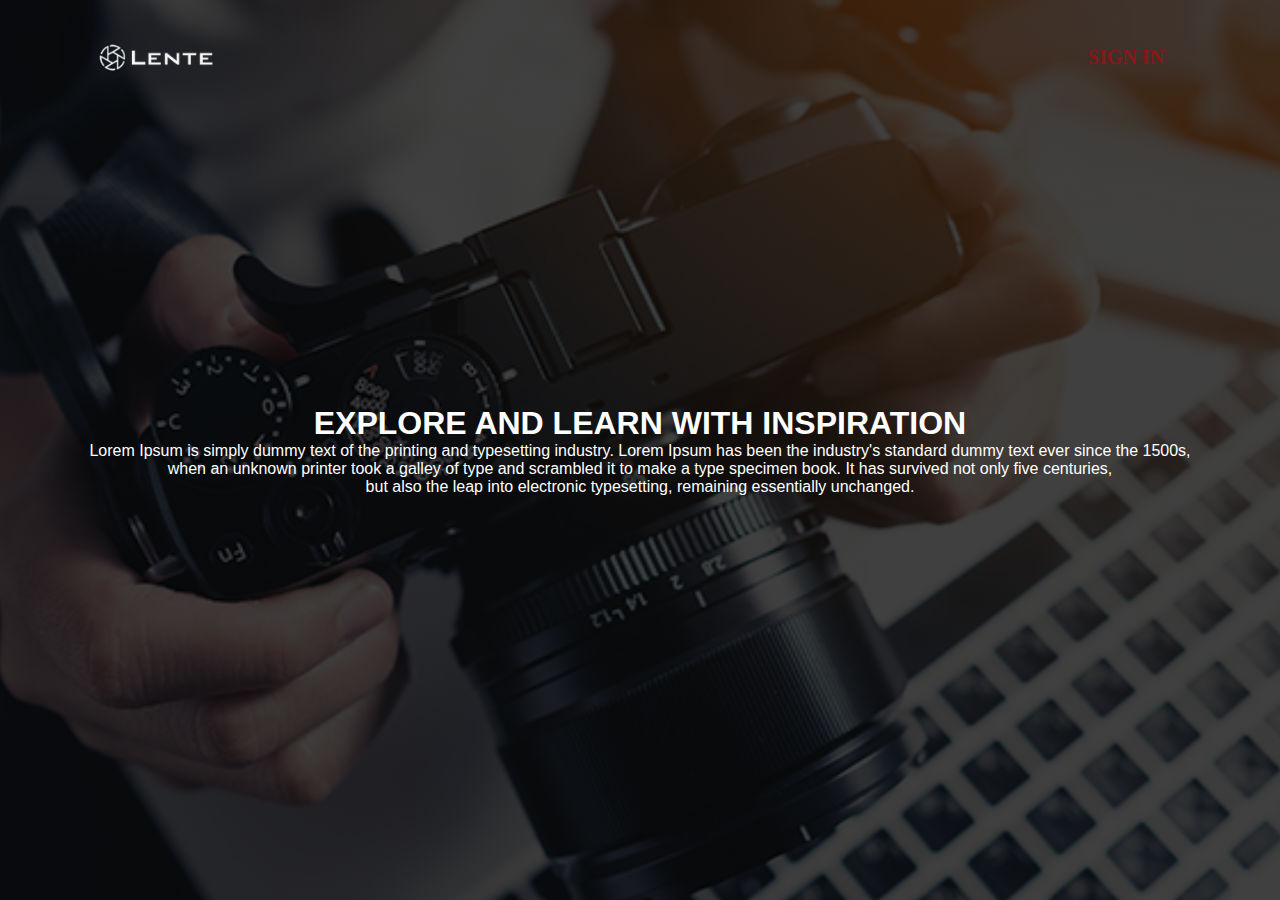
<file: index.html>
<html>
<head>
	<title> Lente</title>
	<link rel="stylesheet" href="style.css">
</head>
<body>
	<div class="banner">
		<div class="navbar">
			<img alt src="logo.png" class="logo">
			<ul>
			<li><a href="Sign in.html">SIGN IN</a></li>
			</ul>
		</div>
		<div class="content">

					<h1>EXPLORE AND LEARN WITH INSPIRATION</h1>
					<p>Lorem Ipsum is simply dummy text of the printing and typesetting industry. Lorem Ipsum has been the industry's standard dummy text ever since the 1500s, <br> when an unknown printer took a galley of type and scrambled it to make a type specimen book. It has survived not only five centuries,<br> but also the leap into electronic typesetting, remaining essentially unchanged.</p>
		</div>
	</div>
	
</body>
</html>
</file>
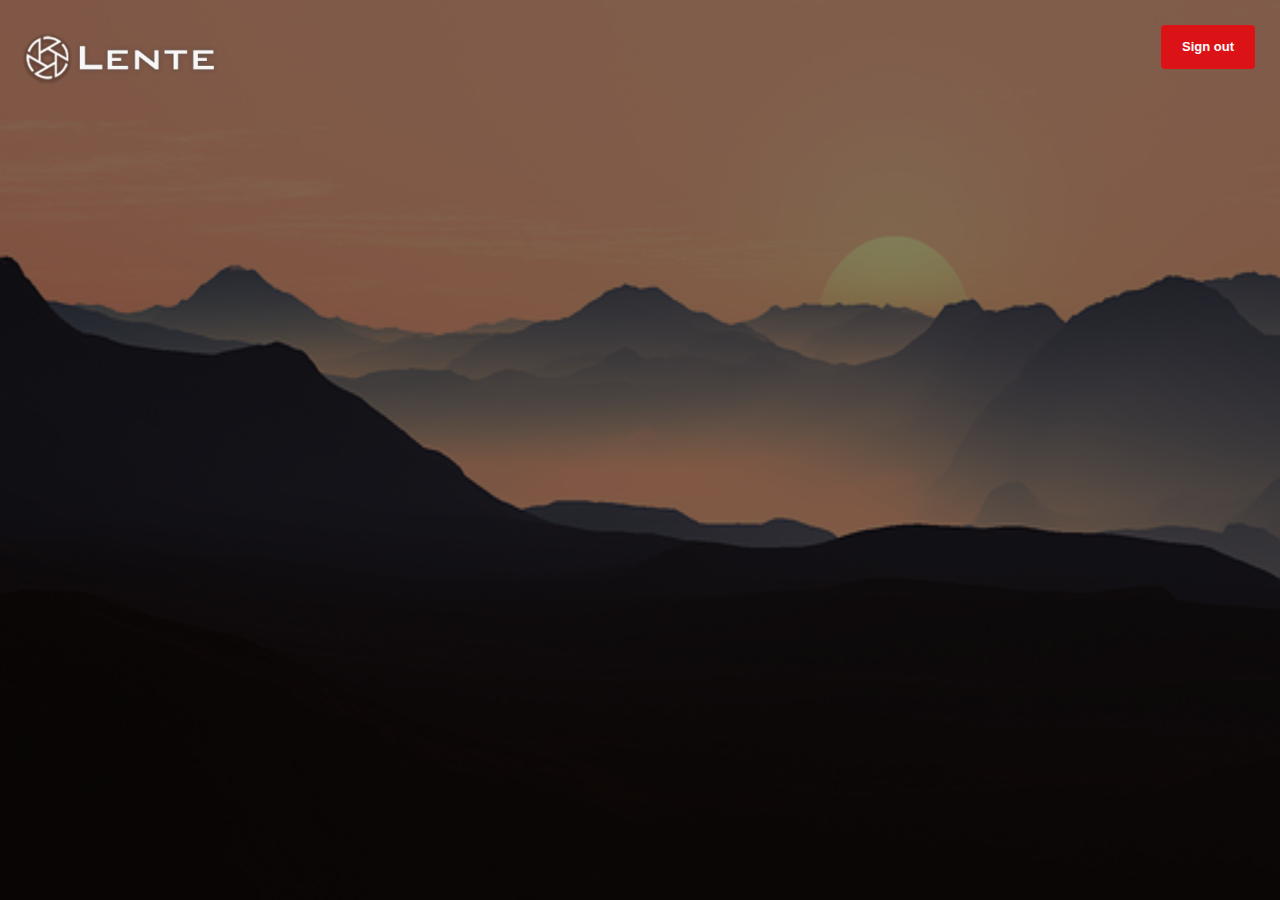
<file: Homepage.html>
<!doctype html>
<html>
<head>
<meta charset="utf-8">
<title>Homepage</title>
<link href="style.css" rel="stylesheet" type="text/css">
</head>

<body>
	<div id="header_img" class="header_img">
      <img class="Lente" src="logo.png" alt="" />
	</div>
	<div id="bg_img" class="bg_img">
	<img class="homepage_bg" src="mountains-55067_640.png" alt="background"/>
	</div>
     <a href="index.html">
		 <button class="sign_out">Sign out</button></a>
</body>
</html>
</file>
<file: style.css>
*{
	margin: 0;
	padding: 0;
	font-family: sans-serif; 
}
.banner{
	width: 100%;
	height: 100vh;
	background-image: linear-gradient(rgba(0,0,0,0.75),rgba(0,0,0,0.75)),url("photography.jpg");
	background-size: cover;
	background-position: center;
}
.navbar{
	width: 85%;
	margin: auto;
	padding: 35px 0;
	display: flex;
	align-items: center;
	justify-content: space-between;
 }
.logo{
	
	width: 120px;
	cursor: pointer;
	margin-left: 0%;
}
.navbar ul li{
	list-style: none;
	display: inline-block;
	margin: 0 20px;
	position: relative;
}
.navbar ul li a{
	text-decoration: none;
	color: #881719;
	text-transform: uppercase;
	font-weight: bolder;
	font-size: 20;
	font-family: arial black;
}
.navbar ul li a:hover{
	color: #fff;
}
.navbar ul li::after{
	content: '';
	height: 3px;
	width: 0;
	background: #700608;
	position:  absolute;
	left: 0;
	bottom: -10;
	transition: 0.5s;
}
.navbar ul li:hover::after{
	width: 100%;
}
.content{
	width: 100%;
	position: absolute;
	top: 50%;
	transform: translateY(-50%);
	text-align: center;
	color: #fff;
}
content h1{
	font-size: 70px;
	margin-top: 80px;
}
/*sign in*/
body{
	background:#000000;
}

.bg_video{
	background-size: cover;
	display: block;
	height:100%;
	width: 100%;
	position: fixed;
	opacity: .5;
}
.bg_video{
	min-height:inherit;
}
.logo2{
	width: 200px;
	position: fixed;
	object-fit: contain;
	margin-left: 45%;
}
.form-wrapper{
	width:350px;
  padding:40px;
  border:1px solid white;
  border-radius:4px;
  position: fixed;
	left: 80%;
	top: 50%;
  backdrop-filter:blur(20px) brightness(200%);
  transform: translate(-50%, -50%);
  display:flex;
  flex-direction:column;
  justify-content:center;
  color:white;
}
.form-wrapper h2{
	color: crimson;
	font-size: 2rem;
	text-align: center;
}
.form-wrapper form {
    margin: 25px 0 65px;
}
form .form-control {
    height: 50px;
    position: relative;
    margin-bottom: 16px;
}
.form-control input {
    height: 100%;
    width: 100%;
    background:#000000;
    border: none;
    outline: none;
    border-radius: 10px;
    color: #000;
    font-size: 1rem;
    padding: 10 20px;
}
.form-control input{
    background:#BFBFBF;
    padding: 16px 40 0;
}
.form-control label {
    position: absolute;
    left: 20px;
    top: 50%;
    transform: translateY(-50%);
    font-size: 1rem;
    pointer-events: none;
    color: linear-gradient(to right, rgba(255,0,0,0), rgba(255,0,0,1));
    transition: all 0.1s ease;
}
.form-control input:is(:focus, :valid)~label {
    font-size: 0.75rem;
    transform: translateY(-130%);
}
form button {
    width: 100%;
    padding: 16px;
    font-size: 1rem;
    background:#B3080B;
    color: #fff;
    font-weight: 500;
    border-radius: 10px;
    border: none;
    outline: none;
    margin: 25px 0 10px;
    cursor: pointer;
    transition: 0.1s ease;
}
form button:hover {
    background:#5F0001;
}
.form-wrapper a {
    text-decoration: none;
	margin-top: 10px;
}
.form-wrapper a:hover {
    text-decoration: underline;
}
form .remember-me {
    display: flex;
}
form .remember-me input {
    margin-right: 5px;
    accent-color: #000000;
}
.form-wrapper p a{
    color:crimson;
	cursor: pointer;
	font-weight: bolder;
	margin-top: 15px;
}
.Save_pass{
	color: black;
	font-weight: 100;
}
@media (max-width: 740px) {
    body::before {
        display: none;
}
    nav, .form-wrapper {
        padding: 20px;
}
    .form-wrapper {
        width: 100%;
        top: 43%;
}
    .form-wrapper form {
        margin: 25px 0 40px;
}
/*homepage*/
}
.Lente {
  width: 200px;
  position: fixed;
  top: 0;
  display: flex;
  justify-content: space-between;
  padding: 20px;
  z-index: 1;
}
.sign_out{
	min-height: 0.1rem;
	padding: 0.10rem 1rem;
	align-items: center;
	box-sizing: border-box;
	justify-content: center;
	line-height: 0.10rem;
	position: relative;
	vertical-align: text-top;
	width: auto;
	height: auto;
    background:#DB1317;
    color: #fff;
    font-weight: bold;
	font-size: 13px;
    border-radius: 4px;
    border: none;
    outline: none;
    margin: 25px;
    cursor: pointer;
    transition: 0.1s ease;
}
.sign_out:hover {
    background:#B3080B;
}
.sign_out{
	padding: 20px;
	bottom:300;
	left:300;
	position: absolute;
	right: 0;
	top: 20;
	transition: inherit;
	border-style: solid;
	border-width: 0.0625rem;
	border-color: rgba(0,0,0,0);
}
.homepage_bg{
	background-size: cover;
    display: block;
    height: 100%;
    min-height: 100%;
    overflow: hidden;
    position: absolute;
    width: 100%;
    z-index: -1;
	opacity: .5;
}
</file>
